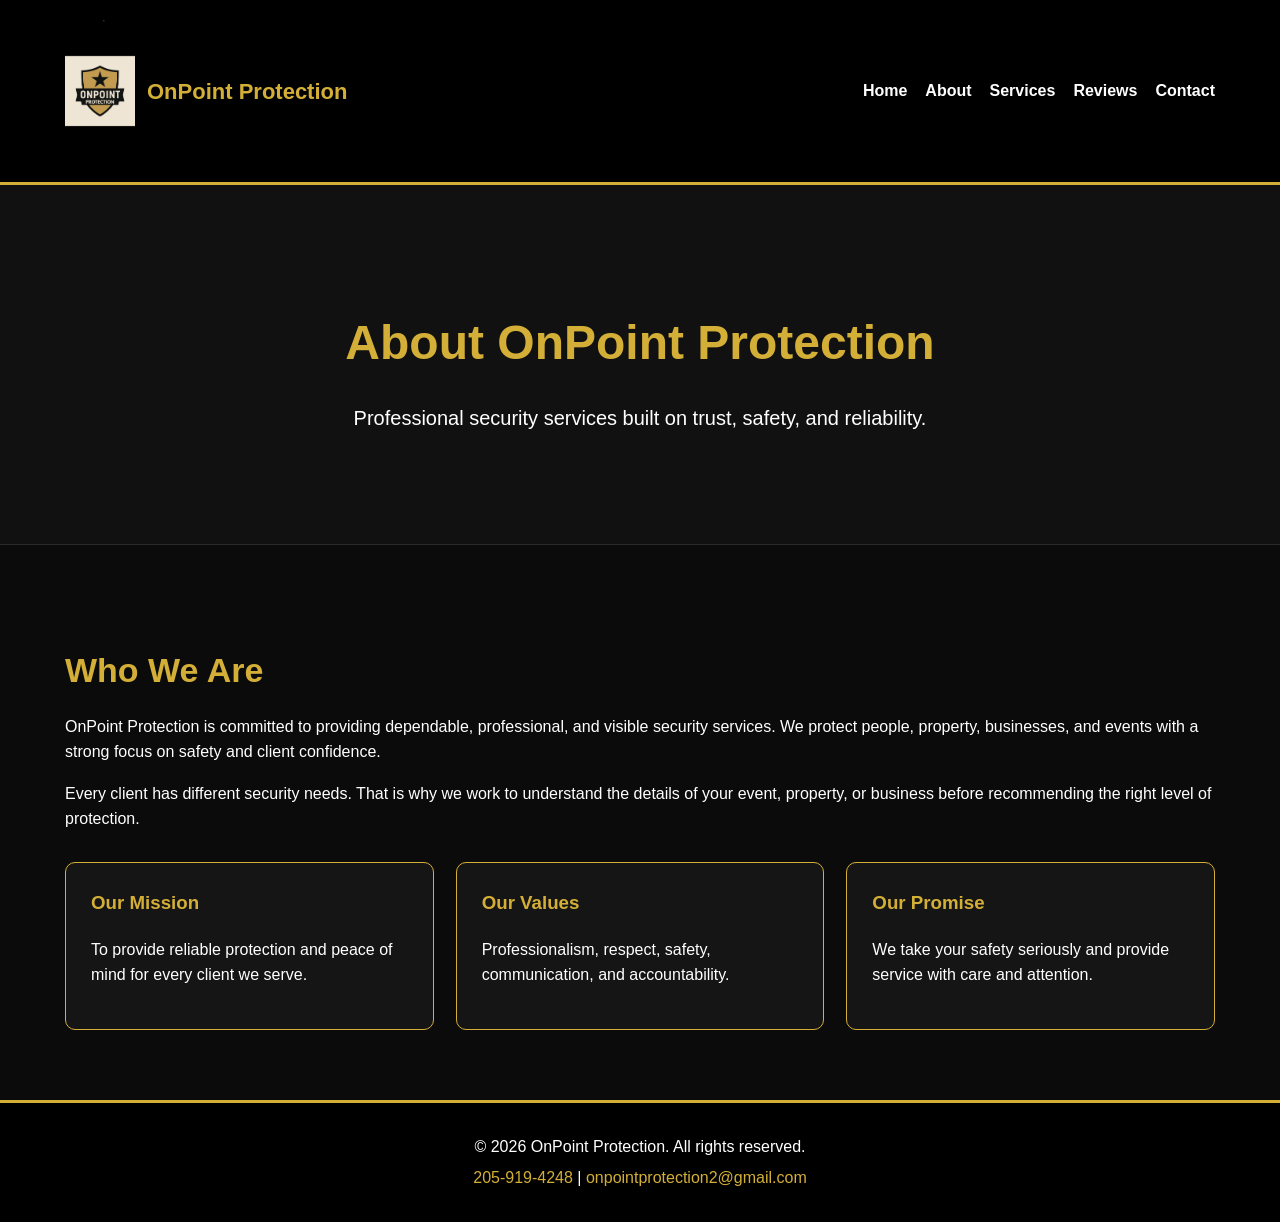
<file: about.html>
<!DOCTYPE html>
<html lang="en">
<head>
  <meta charset="UTF-8" />
  <meta name="viewport" content="width=device-width, initial-scale=1.0" />
  <title>About | OnPoint Protection</title>
  <link rel="stylesheet" href="style.css" />
</head>
<body>
<header class="site-header">
  <div class="container nav-container">
    <a href="index.html" class="brand">
      <img src="logo.png" alt="OnPoint Protection Logo" class="logo">
      <span>OnPoint Protection</span>
    </a>
    <nav class="nav-links">
      <a href="index.html">Home</a>
      <a href="about.html">About</a>
      <a href="services.html">Services</a>
      <a href="reviews.html">Reviews</a>
      <a href="contact.html">Contact</a>
    </nav>
  </div>
</header>

<section class="page-hero">
  <div class="container">
    <h1>About OnPoint Protection</h1>
    <p>Professional security services built on trust, safety, and reliability.</p>
  </div>
</section>

<section class="section">
  <div class="container">
    <h2>Who We Are</h2>
    <p>OnPoint Protection is committed to providing dependable, professional, and visible security services. We protect people, property, businesses, and events with a strong focus on safety and client confidence.</p>
    <p>Every client has different security needs. That is why we work to understand the details of your event, property, or business before recommending the right level of protection.</p>
    <div class="cards">
      <div class="card"><h3>Our Mission</h3><p>To provide reliable protection and peace of mind for every client we serve.</p></div>
      <div class="card"><h3>Our Values</h3><p>Professionalism, respect, safety, communication, and accountability.</p></div>
      <div class="card"><h3>Our Promise</h3><p>We take your safety seriously and provide service with care and attention.</p></div>
    </div>
  </div>
</section>

<footer>
  <div class="container footer-content">
    <p>&copy; 2026 OnPoint Protection. All rights reserved.</p>
    <p><a href="tel:2059194248">205-919-4248</a> | <a href="mailto:onpointprotection2@gmail.com">onpointprotection2@gmail.com</a></p>
  </div>
</footer>
</body>
</html>
</file>
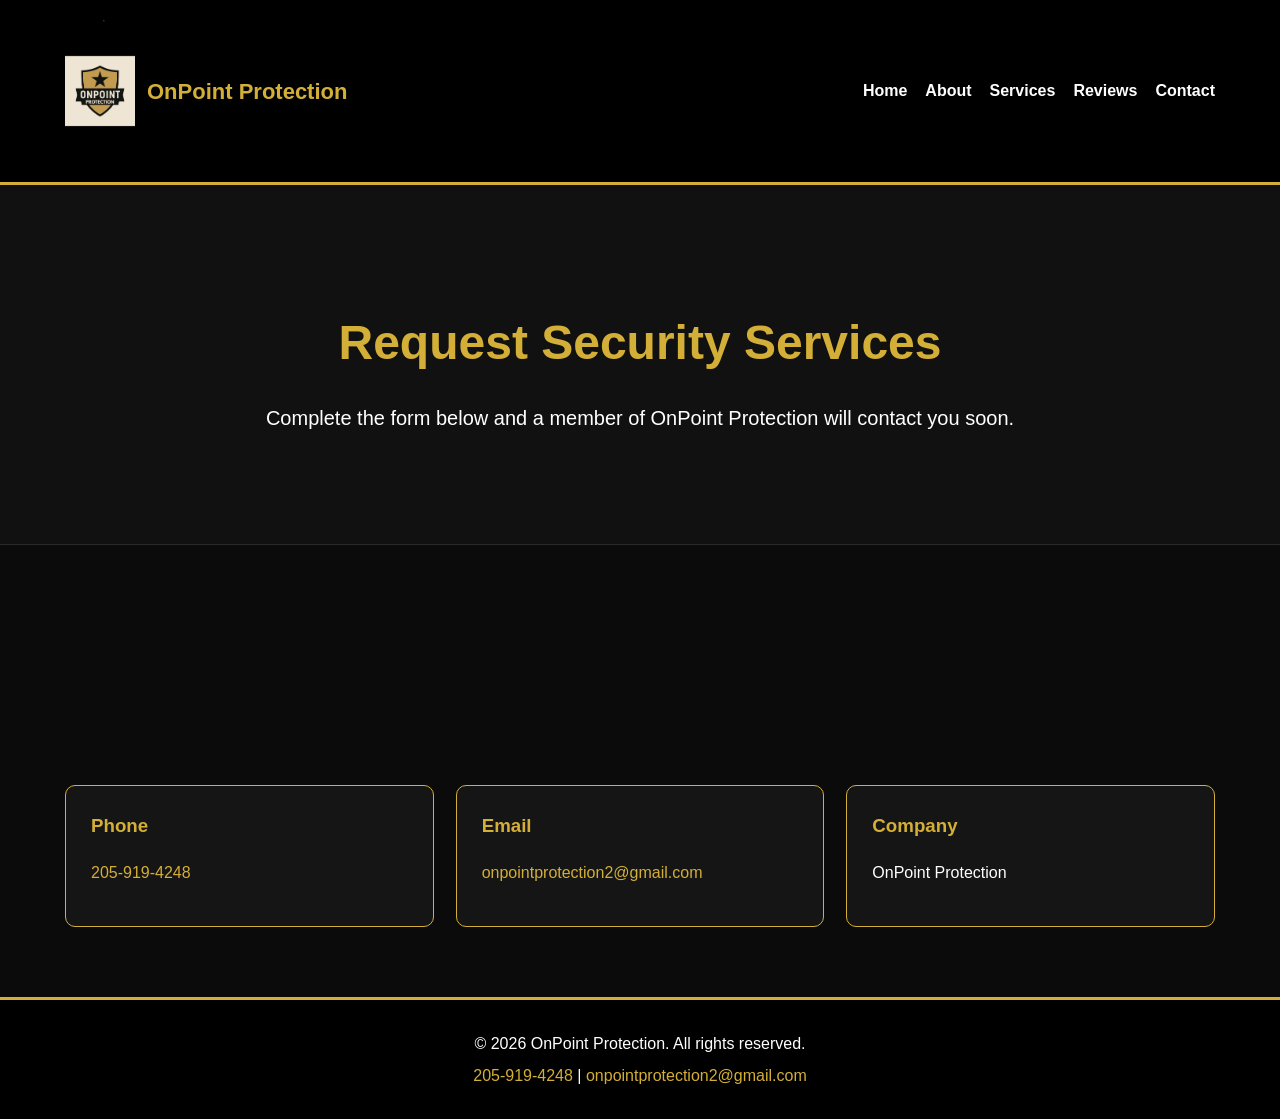
<file: contact.html>
<!DOCTYPE html>
<html lang="en">

<head>
  <meta charset="UTF-8">
  <meta name="viewport" content="width=device-width, initial-scale=1.0">

  <title>Contact | OnPoint Protection</title>

  <link rel="stylesheet" href="style.css">
</head>

<body>

  <!-- HEADER -->

  <header class="site-header">

    <div class="container nav-container">

      <a href="index.html" class="brand">

        <img src="logo.png"
             alt="OnPoint Protection Logo"
             class="logo">

        <span>OnPoint Protection</span>

      </a>

      <nav class="nav-links">

        <a href="index.html">Home</a>

        <a href="about.html">About</a>

        <a href="services.html">Services</a>

        <a href="reviews.html">Reviews</a>

        <a href="contact.html">Contact</a>

      </nav>

    </div>

  </header>

  <!-- HERO SECTION -->

  <section class="page-hero">

    <div class="container">

      <h1>Request Security Services</h1>

      <p>
        Complete the form below and a member of
        OnPoint Protection will contact you soon.
      </p>

    </div>

  </section>

  <!-- CONTACT FORM SECTION -->

  <section id="contact" class="section">

    <div class="container">

      <!-- REPLACE THIS SCRIPT WITH YOUR JOTFORM CODE -->

      <script type="text/javascript"
        src="https://form.jotform.com/261344848437061">
      </script>

    </div>

  </section>

  <!-- CONTACT INFO -->

  <section class="section">

    <div class="container">

      <div class="cards">

        <div class="card">

          <h3>Phone</h3>

          <p>
            <a href="tel:2059194248">
              205-919-4248
            </a>
          </p>

        </div>

        <div class="card">

          <h3>Email</h3>

          <p>
            <a href="mailto:onpointprotection2@gmail.com">
              onpointprotection2@gmail.com
            </a>
          </p>

        </div>

        <div class="card">

          <h3>Company</h3>

          <p>OnPoint Protection</p>

        </div>

      </div>

    </div>

  </section>

  <!-- FOOTER -->

  <footer>

    <div class="container footer-content">

      <p>
        &copy; 2026 OnPoint Protection.
        All rights reserved.
      </p>

      <p>

        <a href="tel:2059194248">
          205-919-4248
        </a>

        |

        <a href="mailto:onpointprotection2@gmail.com">
          onpointprotection2@gmail.com
        </a>

      </p>

    </div>

  </footer>

</body>

</html>
</file>
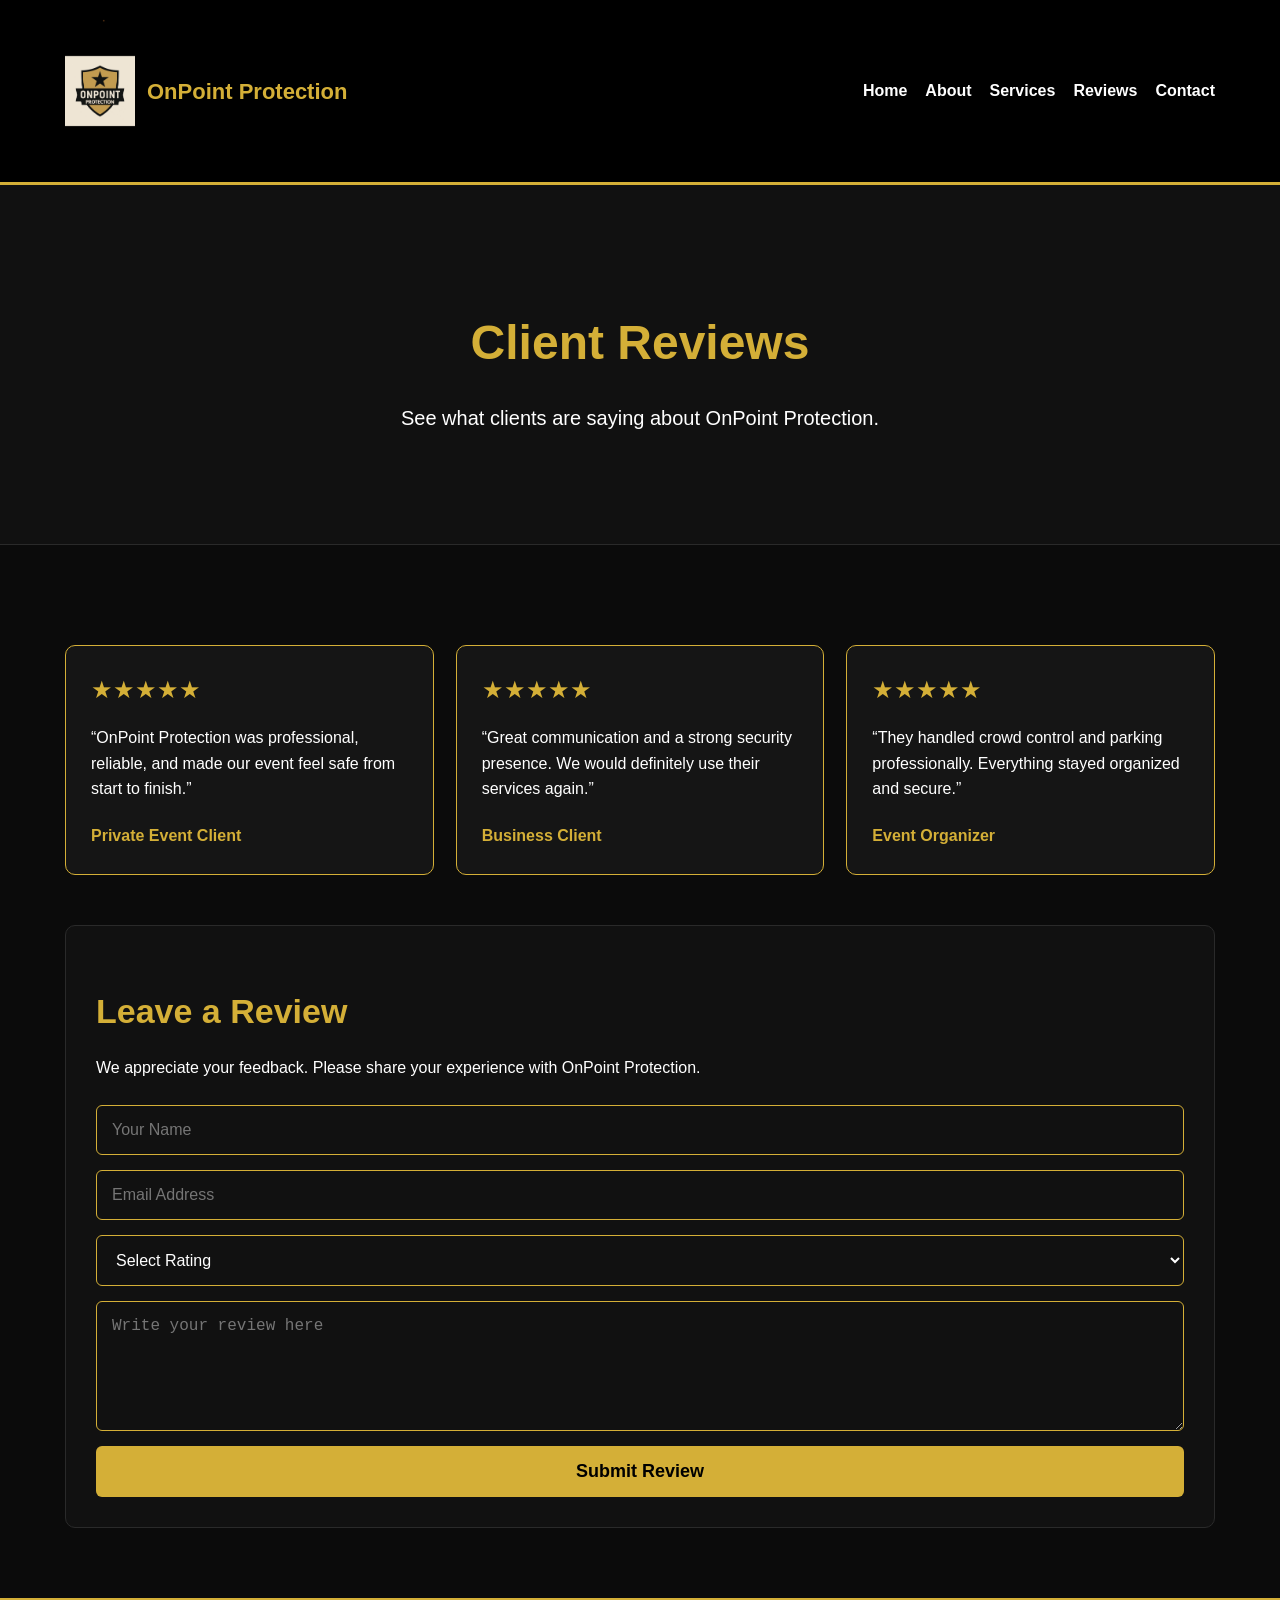
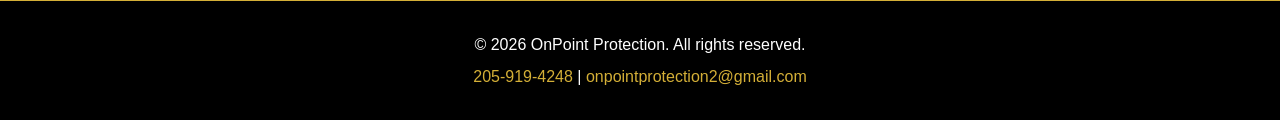
<file: reviews.html>
<!DOCTYPE html>
<html lang="en">
<head>
  <meta charset="UTF-8" />
  <meta name="viewport" content="width=device-width, initial-scale=1.0" />
  <title>Reviews | OnPoint Protection</title>
  <link rel="stylesheet" href="style.css" />
</head>
<body>
<header class="site-header">
  <div class="container nav-container">
    <a href="index.html" class="brand">
      <img src="logo.png" alt="OnPoint Protection Logo" class="logo">
      <span>OnPoint Protection</span>
    </a>
    <nav class="nav-links">
      <a href="index.html">Home</a>
      <a href="about.html">About</a>
      <a href="services.html">Services</a>
      <a href="reviews.html">Reviews</a>
      <a href="contact.html">Contact</a>
    </nav>
  </div>
</header>

<section class="page-hero">
  <div class="container">
    <h1>Client Reviews</h1>
    <p>See what clients are saying about OnPoint Protection.</p>
  </div>
</section>

<section class="section">
  <div class="container">
    <div class="cards">
      <div class="review-card"><div class="stars">★★★★★</div><p>“OnPoint Protection was professional, reliable, and made our event feel safe from start to finish.”</p><h4>Private Event Client</h4></div>
      <div class="review-card"><div class="stars">★★★★★</div><p>“Great communication and a strong security presence. We would definitely use their services again.”</p><h4>Business Client</h4></div>
      <div class="review-card"><div class="stars">★★★★★</div><p>“They handled crowd control and parking professionally. Everything stayed organized and secure.”</p><h4>Event Organizer</h4></div>
    </div>

    <div class="review-form-box">
      <h2>Leave a Review</h2>
      <p>We appreciate your feedback. Please share your experience with OnPoint Protection.</p>
      <form class="contact-form"
      action="mailto:onpointprotection2@gmail.com"
      method="post"
      enctype="text/plain">

  <input type="text"
         name="Customer Name"
         placeholder="Your Name"
         required>

  <input type="email"
         name="Customer Email"
         placeholder="Email Address"
         required>

  <select name="Rating" required>
    <option value="">Select Rating</option>
    <option>5 Stars</option>
    <option>4 Stars</option>
    <option>3 Stars</option>
    <option>2 Stars</option>
    <option>1 Star</option>
  </select>

  <textarea name="Review"
            placeholder="Write your review here"
            required></textarea>

  <button type="submit">Submit Review</button>

</form>
    </div>
  </div>
</section>

<footer>
  <div class="container footer-content">
    <p>&copy; 2026 OnPoint Protection. All rights reserved.</p>
    <p><a href="tel:2059194248">205-919-4248</a> | <a href="mailto:onpointprotection2@gmail.com">onpointprotection2@gmail.com</a></p>
  </div>
</footer>
</body>
</html>
</file>
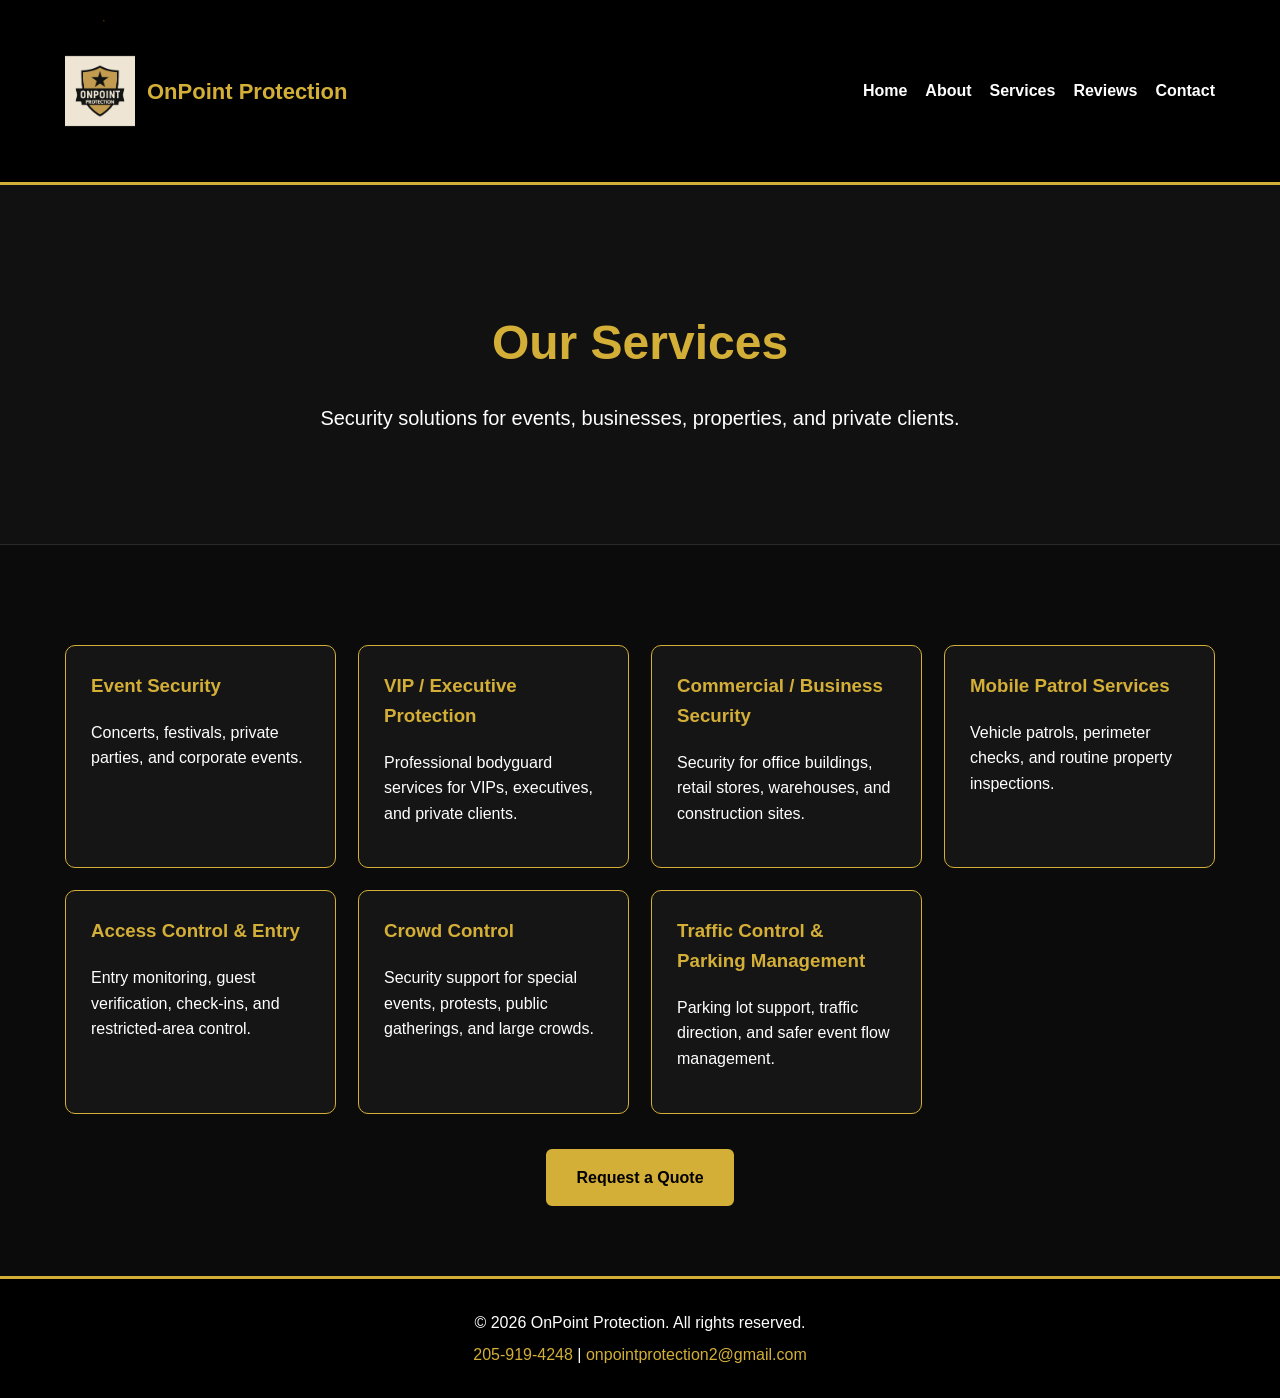
<file: services.html>
<!DOCTYPE html>
<html lang="en">
<head>
  <meta charset="UTF-8" />
  <meta name="viewport" content="width=device-width, initial-scale=1.0" />
  <title>Services | OnPoint Protection</title>
  <link rel="stylesheet" href="style.css" />
</head>
<body>
<header class="site-header">
  <div class="container nav-container">
    <a href="index.html" class="brand">
      <img src="logo.png" alt="OnPoint Protection Logo" class="logo">
      <span>OnPoint Protection</span>
    </a>
    <nav class="nav-links">
      <a href="index.html">Home</a>
      <a href="about.html">About</a>
      <a href="services.html">Services</a>
      <a href="reviews.html">Reviews</a>
      <a href="contact.html">Contact</a>
    </nav>
  </div>
</header>

<section class="page-hero">
  <div class="container">
    <h1>Our Services</h1>
    <p>Security solutions for events, businesses, properties, and private clients.</p>
  </div>
</section>

<section class="section">
  <div class="container">
    <div class="cards services-grid">
      <div class="card"><h3>Event Security</h3><p>Concerts, festivals, private parties, and corporate events.</p></div>
      <div class="card"><h3>VIP / Executive Protection</h3><p>Professional bodyguard services for VIPs, executives, and private clients.</p></div>
      <div class="card"><h3>Commercial / Business Security</h3><p>Security for office buildings, retail stores, warehouses, and construction sites.</p></div>
      <div class="card"><h3>Mobile Patrol Services</h3><p>Vehicle patrols, perimeter checks, and routine property inspections.</p></div>
      <div class="card"><h3>Access Control & Entry</h3><p>Entry monitoring, guest verification, check-ins, and restricted-area control.</p></div>
      <div class="card"><h3>Crowd Control</h3><p>Security support for special events, protests, public gatherings, and large crowds.</p></div>
      <div class="card"><h3>Traffic Control & Parking Management</h3><p>Parking lot support, traffic direction, and safer event flow management.</p></div>
    </div>
    <div class="center"><a href="contact.html" class="btn">Request a Quote</a></div>
  </div>
</section>

<footer>
  <div class="container footer-content">
    <p>&copy; 2026 OnPoint Protection. All rights reserved.</p>
    <p><a href="tel:2059194248">205-919-4248</a> | <a href="mailto:onpointprotection2@gmail.com">onpointprotection2@gmail.com</a></p>
  </div>
</footer>
</body>
</html>
</file>
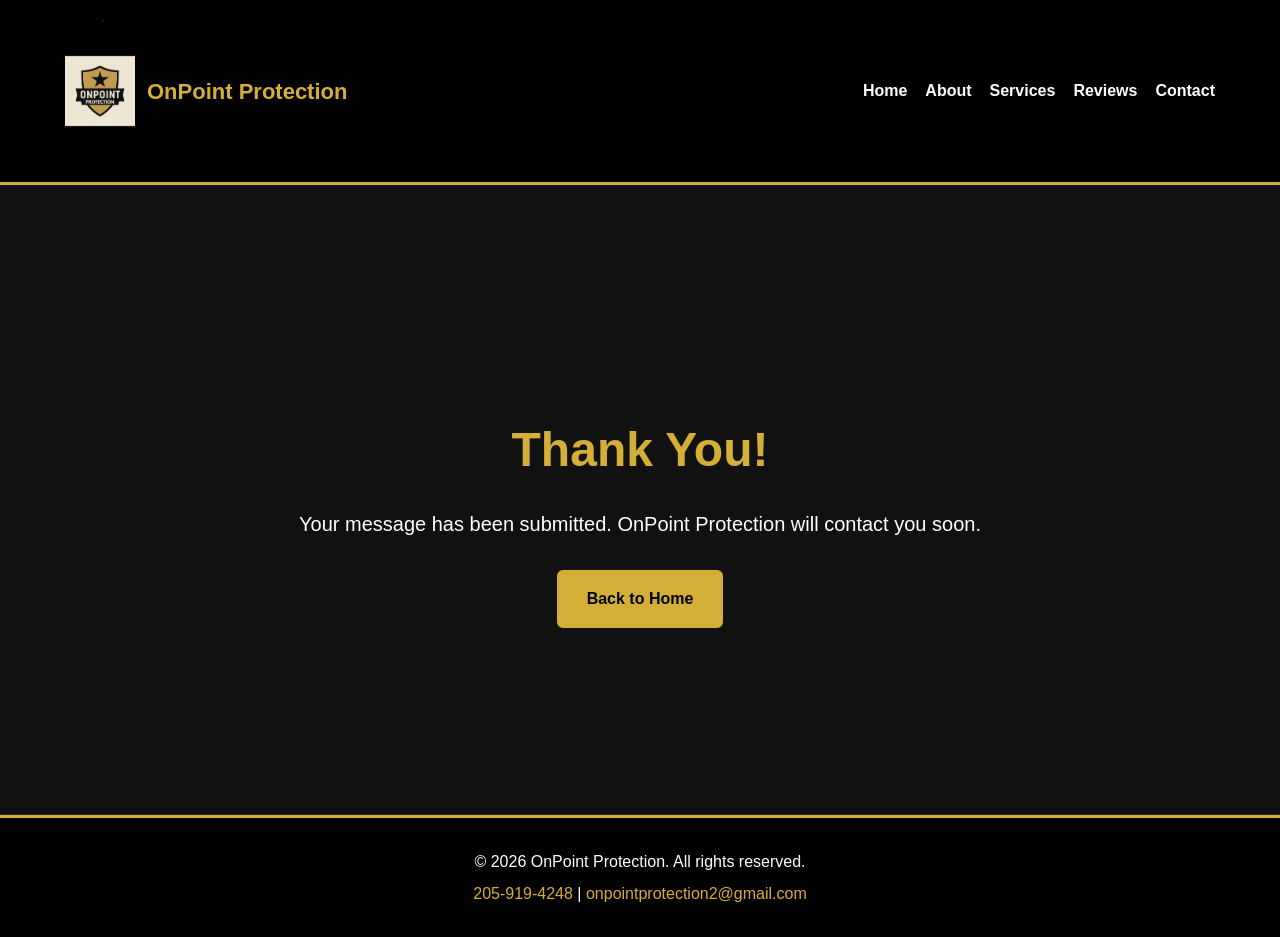
<file: thank-you.html>
<!DOCTYPE html>
<html lang="en">
<head>
  <meta charset="UTF-8" />
  <meta name="viewport" content="width=device-width, initial-scale=1.0" />
  <title>Thank You | OnPoint Protection</title>
  <link rel="stylesheet" href="style.css" />
</head>
<body>
<header class="site-header">
  <div class="container nav-container">
    <a href="index.html" class="brand">
      <img src="logo.png" alt="OnPoint Protection Logo" class="logo">
      <span>OnPoint Protection</span>
    </a>
    <nav class="nav-links">
      <a href="index.html">Home</a>
      <a href="about.html">About</a>
      <a href="services.html">Services</a>
      <a href="reviews.html">Reviews</a>
      <a href="contact.html">Contact</a>
    </nav>
  </div>
</header>

<section class="page-hero thank-you-page">
  <div class="container">
    <h1>Thank You!</h1>
    <p>Your message has been submitted. OnPoint Protection will contact you soon.</p>
    <a href="index.html" class="btn">Back to Home</a>
  </div>
</section>

<footer>
  <div class="container footer-content">
    <p>&copy; 2026 OnPoint Protection. All rights reserved.</p>
    <p><a href="tel:2059194248">205-919-4248</a> | <a href="mailto:onpointprotection2@gmail.com">onpointprotection2@gmail.com</a></p>
  </div>
</footer>
</body>
</html>
</file>
<file: style.css>
*{box-sizing:border-box}body{margin:0;font-family:Arial,Helvetica,sans-serif;background:#0b0b0b;color:#fff;line-height:1.6}a{color:#d4af37;text-decoration:none}.container{width:90%;max-width:1150px;margin:auto}.site-header{background:#000;border-bottom:3px solid #d4af37;position:sticky;top:0;z-index:1000}.nav-container{display:flex;justify-content:space-between;align-items:center;padding:15px 0;gap:20px}.brand{display:flex;align-items:center;gap:12px;color:#d4af37;font-weight:bold;font-size:22px}.logo{width:70px;height:auto}.nav-links{display:flex;gap:18px;flex-wrap:wrap}.nav-links a{color:#fff;font-weight:bold}.nav-links a:hover{color:#d4af37}.hero{min-height:80vh;display:flex;align-items:center;text-align:center;background:linear-gradient(rgba(0,0,0,.78),rgba(0,0,0,.78)),url("hero.jpg");background-size:cover;background-position:center;padding:80px 0}.hero h1,.page-hero h1{color:#d4af37;font-size:48px;margin-bottom:20px}.hero p,.page-hero p{font-size:20px;max-width:760px;margin:0 auto 30px}.hero-buttons{display:flex;gap:15px;justify-content:center;flex-wrap:wrap}.btn{display:inline-block;background:#d4af37;color:#000;padding:14px 28px;border-radius:6px;font-weight:bold;border:2px solid #d4af37}.btn:hover{background:#fff;border-color:#fff}.btn.outline{background:transparent;color:#d4af37}.btn.outline:hover{background:#d4af37;color:#000}.page-hero{text-align:center;background:#111;padding:80px 0;border-bottom:1px solid #2a2a2a}.thank-you-page{min-height:70vh;display:flex;align-items:center}.section{padding:70px 0}.section h2{color:#d4af37;font-size:34px;margin-bottom:15px}.section-intro{max-width:750px;margin-bottom:35px}.dark-section{background:#111;border-top:1px solid #2a2a2a;border-bottom:1px solid #2a2a2a}.split{display:grid;grid-template-columns:1fr 1fr;gap:35px;align-items:center}.cards{display:grid;grid-template-columns:repeat(auto-fit,minmax(250px,1fr));gap:22px;margin-top:30px}.card,.review-card,.contact-box{background:#151515;border:1px solid #d4af37;border-radius:10px;padding:25px}.card h3,.contact-box h3{color:#d4af37;margin-top:0}.services-grid .card{min-height:190px}.check-list{list-style:none;padding:0;margin:0}.check-list li{margin-bottom:12px;padding-left:28px;position:relative}.check-list li::before{content:"✓";color:#d4af37;font-weight:bold;position:absolute;left:0}.center{text-align:center;margin-top:35px}.stars{color:#d4af37;font-size:24px;margin-bottom:10px}.review-card h4{color:#d4af37;margin-bottom:0}.review-form-box{margin-top:50px;background:#111;border-radius:10px;padding:30px;border:1px solid #2a2a2a}.contact-layout{display:grid;grid-template-columns:2fr 1fr;gap:35px;align-items:start}.contact-form{display:flex;flex-direction:column;gap:15px;margin-top:25px}.contact-form input,.contact-form textarea,.contact-form select{width:100%;padding:15px;border:1px solid #d4af37;background:#111;color:#fff;border-radius:6px;font-size:16px}.contact-form textarea{min-height:130px;resize:vertical}.contact-form button{background:#d4af37;color:#000;padding:15px;border:none;border-radius:6px;font-weight:bold;font-size:18px;cursor:pointer}.contact-form button:hover{background:#fff}footer{background:#000;border-top:3px solid #d4af37;padding:25px 0;text-align:center}.footer-content p{margin:6px 0}@media(max-width:768px){.nav-container{flex-direction:column;text-align:center}.split,.contact-layout{grid-template-columns:1fr}.nav-links{justify-content:center}.hero h1,.page-hero h1{font-size:34px}.hero p,.page-hero p{font-size:18px}.logo{width:60px}}
</file>
